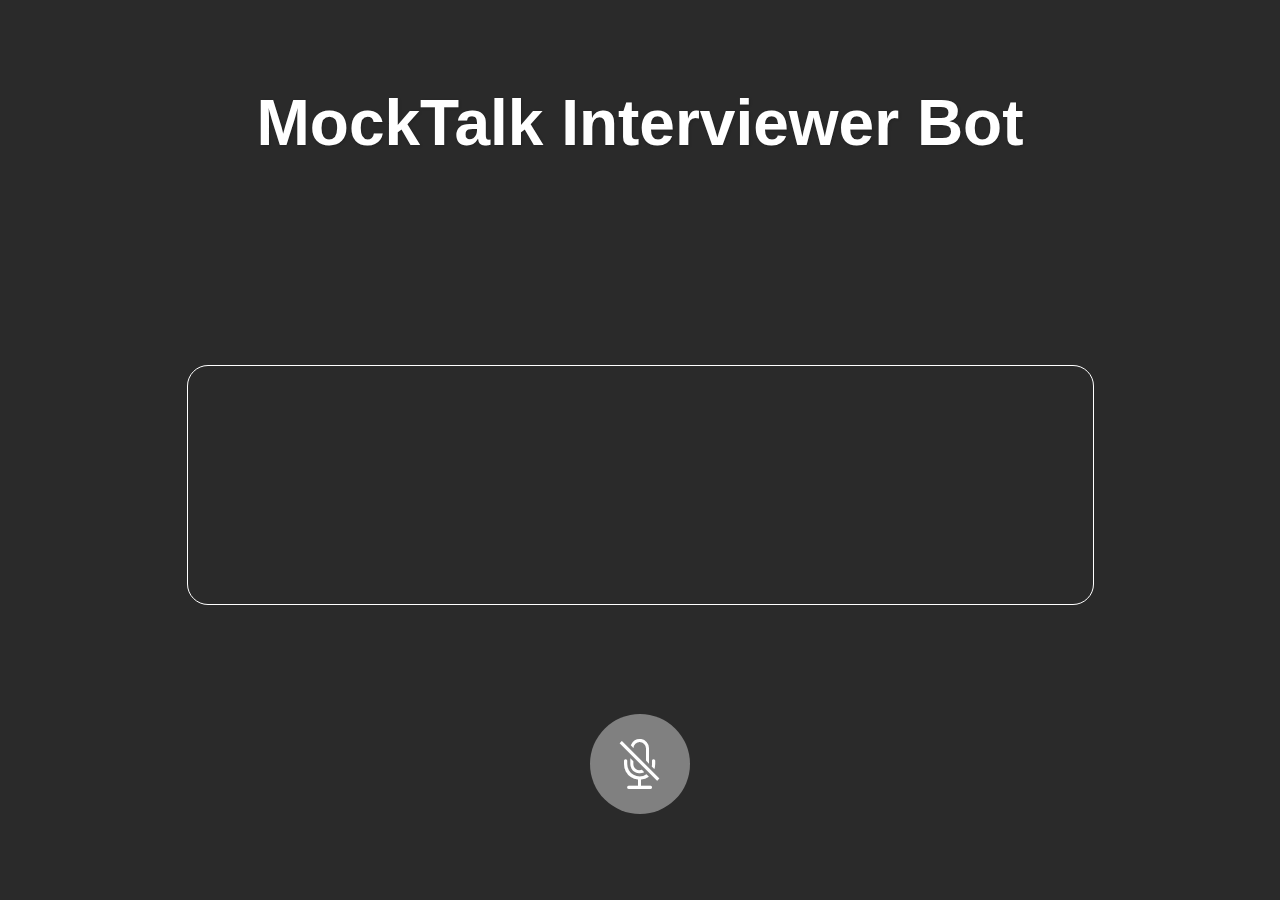
<file: interview-page.html>
<!DOCTYPE html>
<html>
  <head>
    <title>Interview Page</title>
    <meta name="viewport" content="width=device-width, initial-scale=1">
    <link rel='stylesheet' href='https://cdn.jsdelivr.net/npm/bootstrap-icons@1.7.2/font/bootstrap-icons.css'>
    <link rel="stylesheet" href="interview-page.css">
    <script src="interview-page.js"></script>
  </head>
  <body>
    <div class="title">
        <h1>MockTalk Interviewer Bot</h1>
    </div>
    <textarea class="textbox-question" rows="4" cols="50" spellcheck="false"></textarea>
    <textarea class="textbox-answer" rows="7" cols="50" spellcheck="false"></textarea>
    <button id="mute-button" onclick="startRecording()" class="bi bi-mic-mute"></button>
  </body>
</html>
</file>
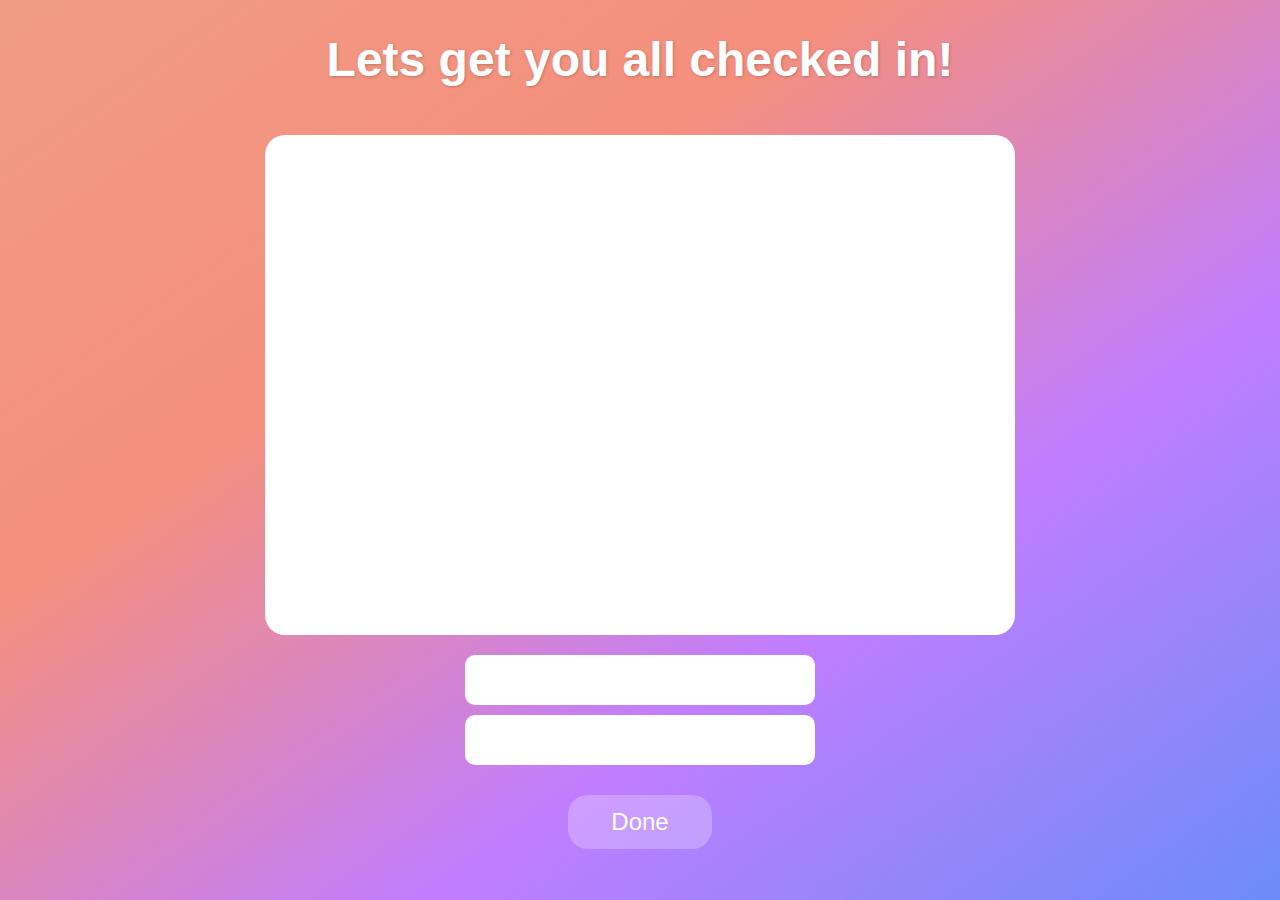
<file: mic-cam-check.html>
<!DOCTYPE html>
<html>
  <head>
    <title>Mic/Cam Check</title>
    <link rel="stylesheet" href="mic-cam-check.css">
  </head>
  <body>
    <div class="container">
      <h1>Lets get you all checked in!</h1>
    </div>
    <div class = "camera-window"></div>
    <div class = "mic"></div>
    <div class = "camera"></div>
    <a class="button" href="ready-page.html">Done</a>
  </body>
</html>
</file>
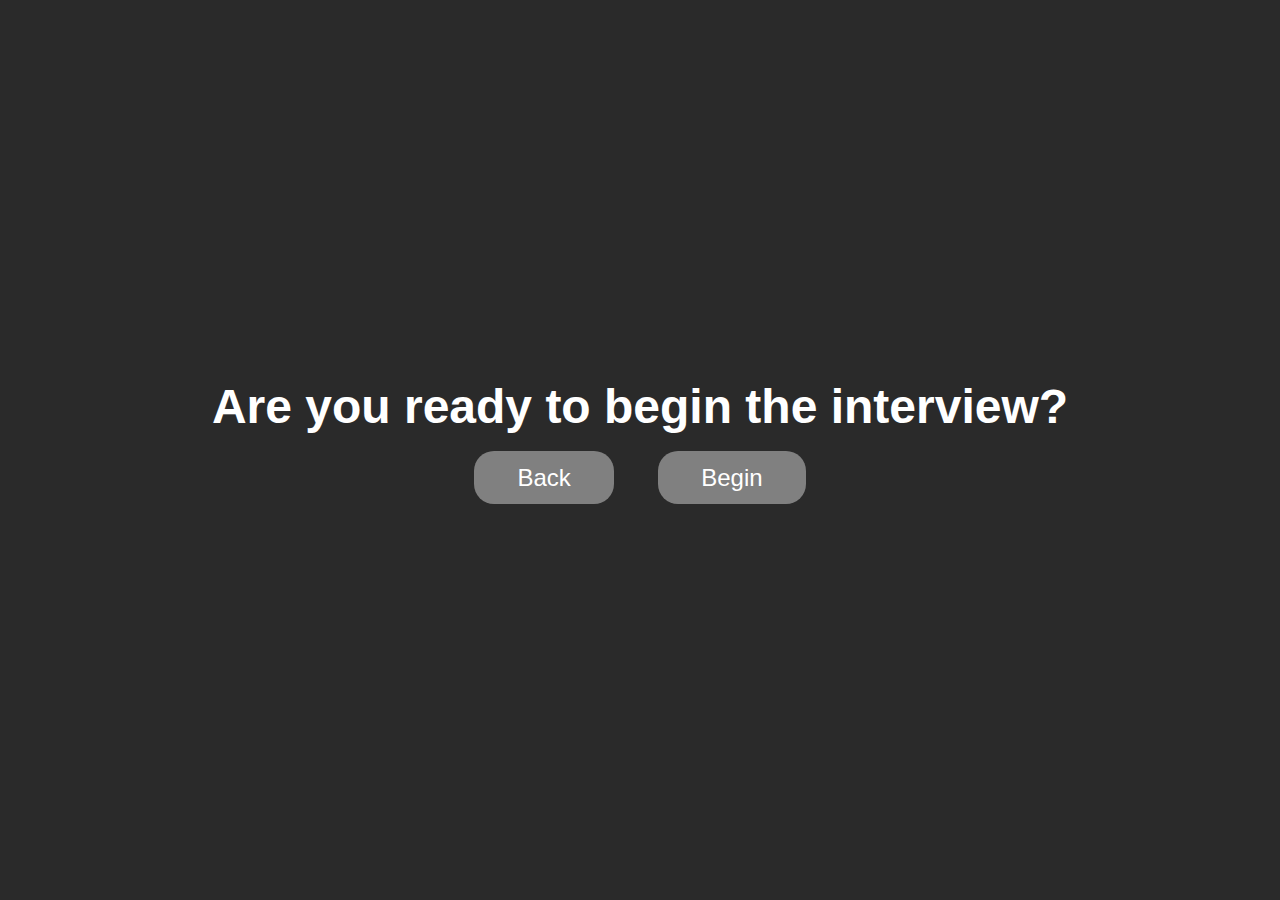
<file: ready-page.html>
<!DOCTYPE html>
<html>
  <head>
    <title>Ready Page</title>
    <link rel="stylesheet" href="ready-page.css">
  </head>
  <body>
    <div class="container">
      <h1>Are you ready to begin the interview?</h1>
    </div>
    <div class="buttons">
        <a class="button" href="mic-cam-check.html">Back</a>
        <a class="button" href="interview-page.html">Begin</a>
    </div>
  </body>
</html>
</file>
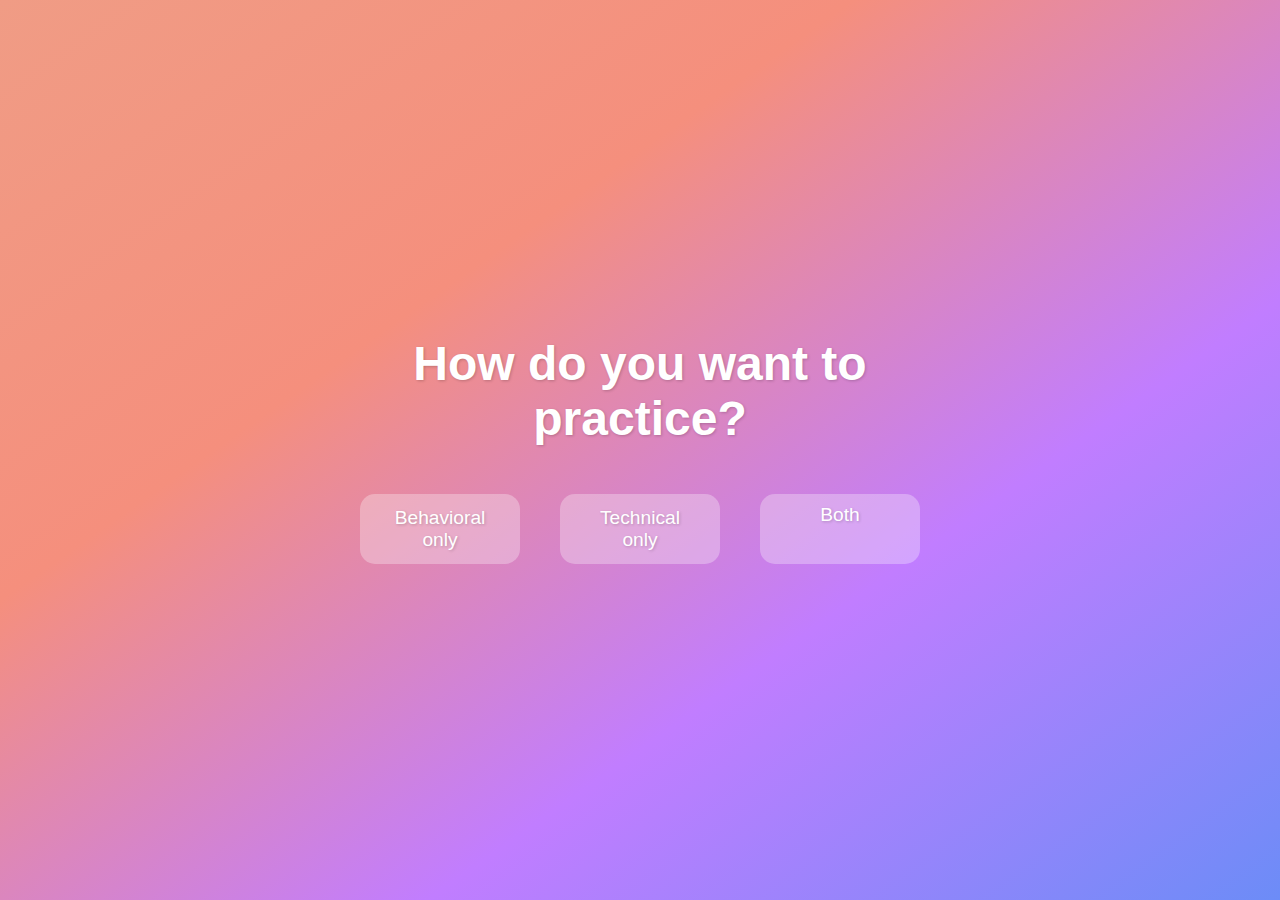
<file: swe-selected.html>
<!DOCTYPE html>
<html>
  <head>
    <title>Software Engineer</title>
    <link rel="stylesheet" href="swe-selected.css">
  </head>
  <body>
    <div class="container">
      <h1>How do you want to practice?</h1>
      <div class="button-container">
        <button class="button">Behavioral only</button>
        <button class="button">Technical only</button>
        <a class = "button" href="mic-cam-check.html"> Both </a>
      </div>
    </div>
  </body>
</html>
</file>
<file: interview-page.css>
* {
    margin: 0;
    padding: 0;
    box-sizing: border-box;
    font-family: -apple-system, BlinkMacSystemFont, 'Segoe UI', Roboto, Helvetica, Arial, sans-serif;
    /*outline: red dashed 1px; /* outline to see how borders are interacting, will delete later*/
}

body {
    display: flex;
    flex-direction: column;
    align-items: center;
    justify-content: center;
    height: 100vh;
    background-color: rgba(0, 0, 0, 0.836);
    padding: 20px;
}

.container {
    text-align: center;
    max-width: 1000px;
    color: white;
    text-shadow: 1px 1px 3px rgba(0, 0, 0, 0.2);
}

.title {
    text-align: center;
    max-width: 1000px;
    width: 100%;
    color: #fff;
    text-shadow: 1px 1px 3px rgba(0, 0, 0, 0.2);
    font-size: 2em;
    margin-bottom: 10px;
}

.textbox-question {
    margin: 1em;
    margin-bottom: 1em;
    color: white;
    text-align: center;
    font-size: 30px;
    background-color: rgba(0, 0, 0, 0);
    border: none;
    border-radius: 20px;
    resize: none;
    outline: none;

}

.textbox-answer {
    margin-bottom: 2em;
    color: white;
    text-align: center;
    font-size: 30px;
    background-color: rgba(0, 0, 0, 0);
    border: none;
    padding-left: 10px;
    padding-right: 10px;
    border-radius: 20px;
    resize: none;
    outline: solid;
    outline-color: rgb(255, 255, 255);
    outline-width: 1px;

}

.bi-mic {
    margin-top: 1em;
    font-size: 50px;
    color: white;
    border-radius: 50%;
    border-color: rgba(128, 128, 128, 0);
    border-style: solid;
    text-align: center;
    line-height: 100px;
    width: 100px;
    height: 100px;
    background-color: rgb(128, 128, 128);
    
}

.bi-mic-mute {
    margin-top: 1em;
    font-size: 50px;
    color: white;
    border-radius: 50%;
    border-color: rgba(128, 128, 128, 0);
    border-style: solid;
    text-align: center;
    line-height: 100px;
    width: 100px;
    height: 100px;
    background-color: rgb(128, 128, 128);
     
}

.bi-mic:hover {
    border-color: white;
    transition: 0.3s;
}

.bi-mic-mute:hover {
    border-color: white;
    transition: 0.3s;
}
</file>
<file: mic-cam-check.css>
* {
    margin: 0;
    padding: 0;
    box-sizing: border-box;
    font-family: -apple-system, BlinkMacSystemFont, 'Segoe UI', Roboto, Helvetica, Arial, sans-serif;
    /*outline: red dashed 1px; /* outline to see how borders are interacting, will delete later*/
}

body {
    display: flex;
    flex-direction: column;
    align-items: center;
    justify-content: center;
    height: 100vh;
    background-image: linear-gradient(to bottom right, #f09c85, #f58f7d, #c17dff, #6c8cf7);
    padding: 20px;
}

.container {
    text-align: center;
    max-width: 1000px;
    color: #fff;
    text-shadow: 1px 1px 3px rgba(0, 0, 0, 0.2);
}

h1 {
    font-size: 3em;
    margin-bottom: 1em;
}

.camera-window {
    width: 750px;
    height: 500px;
    background-color: white;
    border-radius: 20px;
}

.mic {
    width: 350px;
    height: 50px;
    background-color: white;
    border-radius: 10px;
    margin-top: 20px;
}

.camera {
    width: 350px;
    height: 50px;
    background-color: white;
    border-radius: 10px;
    margin: 10px;
}

.button {
    margin: 20px;
    padding: 10px 40px;
    font-size: 1.5em;
    color: white;
    border-style: solid;
    border-color: rgba(255, 255, 255, 0);
    background-color: rgba(255, 255, 255, 0.247);
    border-radius: 20px;
    text-align: center;
    text-decoration: none;
}

.button:hover {
    border-color: white;
    border-style: solid;
}
</file>
<file: ready-page.css>
* {
    margin: 0;
    padding: 0;
    box-sizing: border-box;
    font-family: -apple-system, BlinkMacSystemFont, 'Segoe UI', Roboto, Helvetica, Arial, sans-serif;
    /*outline: red dashed 1px; /* outline to see how borders are interacting, will delete later*/
}

body {
    display: flex;
    flex-direction: column;
    align-items: center;
    justify-content: center;
    height: 100vh;
    background-color: rgba(0, 0, 0, 0.836);
    padding: 20px;
}

.container {
    text-align: center;
    color: white;
    font-size: 1.5em;
}


.buttons {
    margin: 30px;
}

.button {
    margin: 20px;
    padding: 10px 40px;
    font-size: 1.5em;
    color: white;
    border-style: solid;
    border-color: rgba(255, 255, 255, 0);
    background-color: rgb(128, 128, 128);
    border-radius: 20px;
    text-align: center;
    text-decoration: none;
}

.button:hover {
    border-color: white;
}
</file>
<file: swe-selected.css>
* {
    margin: 0;
    padding: 0;
    box-sizing: border-box;
}

body {
    font-family: -apple-system, BlinkMacSystemFont, 'Segoe UI', Roboto, Helvetica, Arial, sans-serif;
    display: flex;
    flex-direction: column;
    align-items: center;
    justify-content: center;
    height: 100vh;
    background-image: linear-gradient(to bottom right, #f09c85, #f58f7d, #c17dff, #6c8cf7);
    padding: 20px;
}

.container {
    text-align: center;
    max-width: 600px;
    width: 100%;
    color: #fff;
    text-shadow: 1px 1px 3px rgba(0, 0, 0, 0.2);
}

h1 {
    font-size: 3em;
    margin-bottom: 1em;
}

.button-container {
    display: flex;
    justify-content: center;
    align-items: center;
    margin-top: 1em;
}

.button {
    margin: 0 20px;
    width:200px;
    height: 70px;
    padding: 10px 20px;
    font-size: 1.2em;
    color: #fff;
    background-color: rgba(255, 255, 255, 0.3);
    border: none;
    border-radius: 15px;
    cursor: pointer;
    text-shadow: 1px 1px 3px rgba(0, 0, 0, 0.2);
    text-decoration: none;
}

.button:hover {
    background-color: rgba(255, 255, 255, 0.5);
    transition: all 0.3s ease-in-out;
}

.page2-container {
    display: flex;
    flex-direction: column;
    justify-content: center;
    align-items: center;
    margin-top: 3em;
}

.page2-container h2 {
    font-size: 2.5em;
    margin-bottom: 1em;
}

.page2-buttons {
    display: flex;
    justify-content: center;
    align-items: center;
    margin-top: 1em;
}

.page2-buttons .button {
    margin: 0 20px;
    padding: 10px 20px;
    font-size: 1.2em;
    color: #fff;
    background-color: rgba(255, 255, 255, 0.3);
    border: none;
    border-radius: 15px;
    cursor: pointer;
    text-shadow: 1px 1px 3px rgba(0, 0, 0, 0.2);
}

.page2-buttons .button:hover {
    background-color: rgba(255, 255, 255, 0.5);
    transition: all 0.3s ease-in-out;
}
</file>
